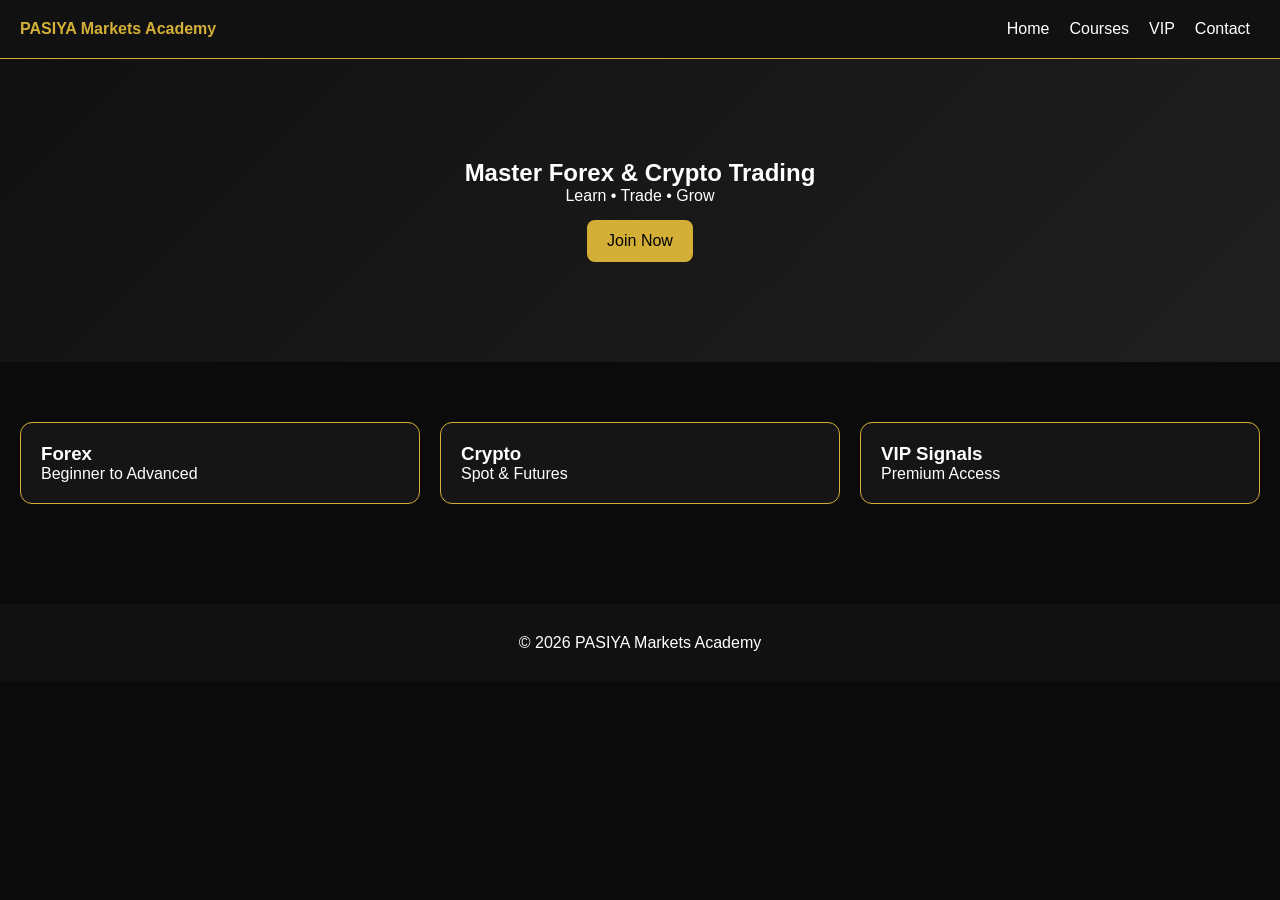
<file: index.html>
<!DOCTYPE html>
<html><head><meta charset='UTF-8'><meta name='viewport' content='width=device-width,initial-scale=1'>
<title>Home</title><link rel='stylesheet' href='css/style.css'></head>
<body>
<nav><div class='logo'>PASIYA Markets Academy</div>
<div><a href='index.html'>Home</a><a href='courses.html'>Courses</a><a href='vip.html'>VIP</a><a href='contact.html'>Contact</a></div></nav>

<section class='hero'><h1>Master Forex & Crypto Trading</h1>
<p>Learn • Trade • Grow</p><a class='btn'>Join Now</a></section>
<section class='section'><div class='cards'>
<div class='card'><h3>Forex</h3><p>Beginner to Advanced</p></div>
<div class='card'><h3>Crypto</h3><p>Spot & Futures</p></div>
<div class='card'><h3>VIP Signals</h3><p>Premium Access</p></div>
</div></section>
<footer>© 2026 PASIYA Markets Academy</footer>
<script src='js/main.js'></script></body></html>
</file>
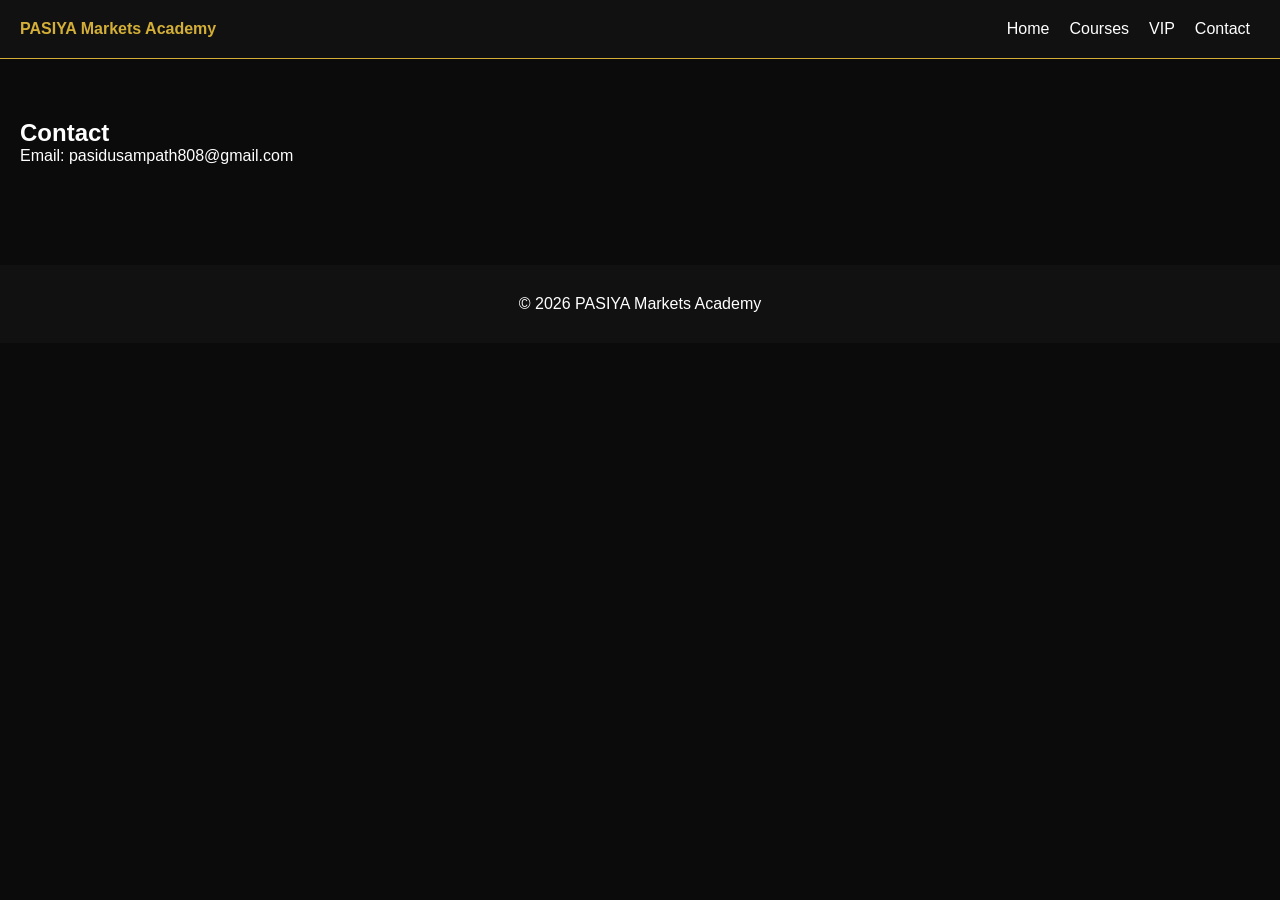
<file: contact.html>
<!DOCTYPE html>
<html><head><meta charset='UTF-8'><meta name='viewport' content='width=device-width,initial-scale=1'>
<title>Contact</title><link rel='stylesheet' href='css/style.css'></head>
<body>
<nav><div class='logo'>PASIYA Markets Academy</div>
<div><a href='index.html'>Home</a><a href='courses.html'>Courses</a><a href='vip.html'>VIP</a><a href='contact.html'>Contact</a></div></nav>
<section class='section'><h1>Contact</h1><p>Email: pasidusampath808@gmail.com</p></section>
<footer>© 2026 PASIYA Markets Academy</footer>
<script src='js/main.js'></script></body></html>
</file>
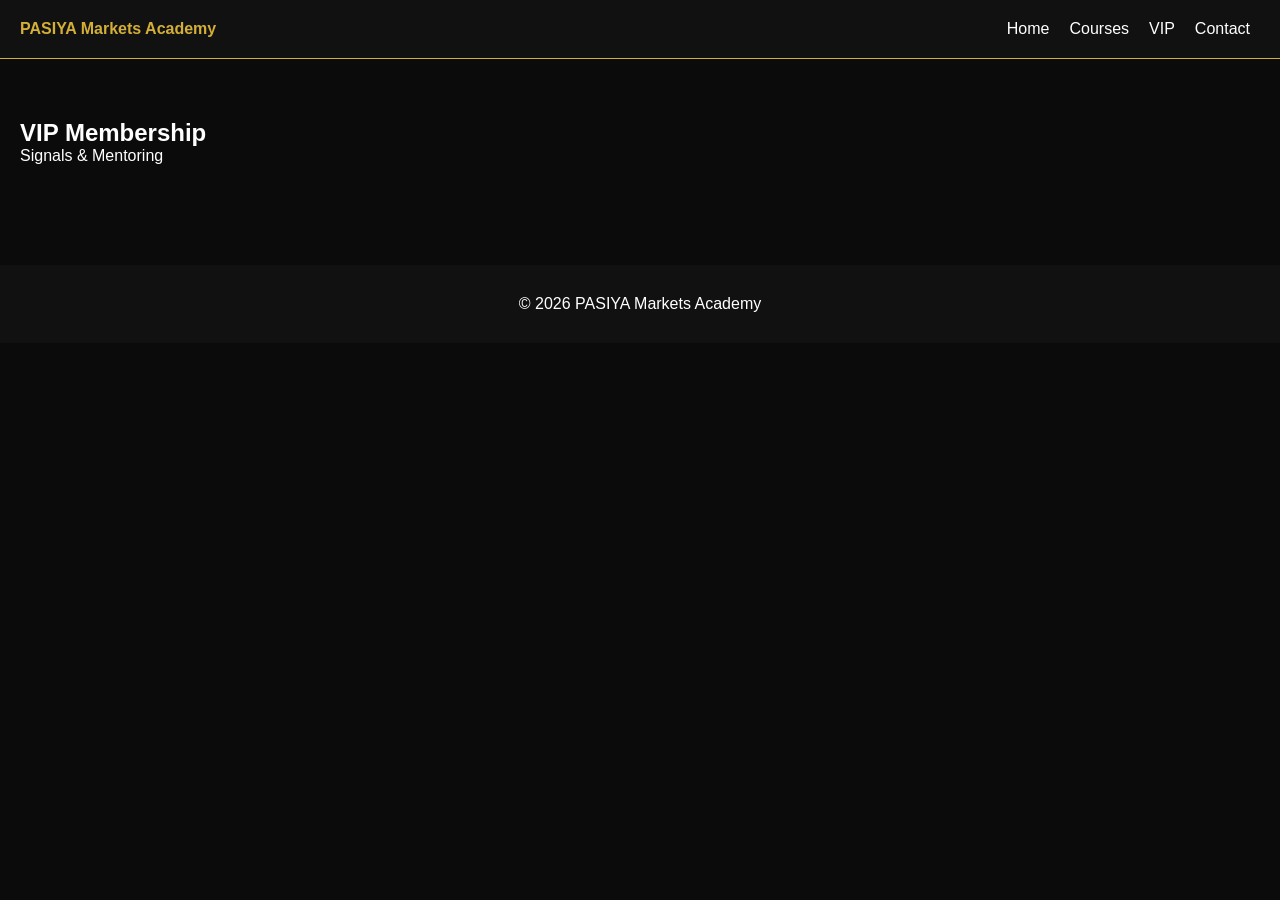
<file: vip.html>
<!DOCTYPE html>
<html><head><meta charset='UTF-8'><meta name='viewport' content='width=device-width,initial-scale=1'>
<title>VIP</title><link rel='stylesheet' href='css/style.css'></head>
<body>
<nav><div class='logo'>PASIYA Markets Academy</div>
<div><a href='index.html'>Home</a><a href='courses.html'>Courses</a><a href='vip.html'>VIP</a><a href='contact.html'>Contact</a></div></nav>
<section class='section'><h1>VIP Membership</h1><p>Signals & Mentoring</p></section>
<footer>© 2026 PASIYA Markets Academy</footer>
<script src='js/main.js'></script></body></html>
</file>
<file: css/style.css>
*{margin:0;padding:0;box-sizing:border-box}
body{font-family:Arial,sans-serif;background:#0b0b0b;color:#fff}
nav{display:flex;justify-content:space-between;padding:20px;background:#111;border-bottom:1px solid #d4af37}
.logo{color:#d4af37;font-weight:bold}
a{color:#fff;text-decoration:none;margin:0 10px}
.hero{padding:100px 20px;text-align:center;background:linear-gradient(135deg,#111,#1f1f1f)}
.btn{background:#d4af37;color:#000;padding:12px 20px;border-radius:8px;display:inline-block;margin-top:15px}
.section{padding:60px 20px}
.cards{display:grid;grid-template-columns:repeat(auto-fit,minmax(250px,1fr));gap:20px}
.card{background:#151515;padding:20px;border-radius:12px;border:1px solid #d4af37}
footer{padding:30px;text-align:center;background:#111;margin-top:40px}
</file>
